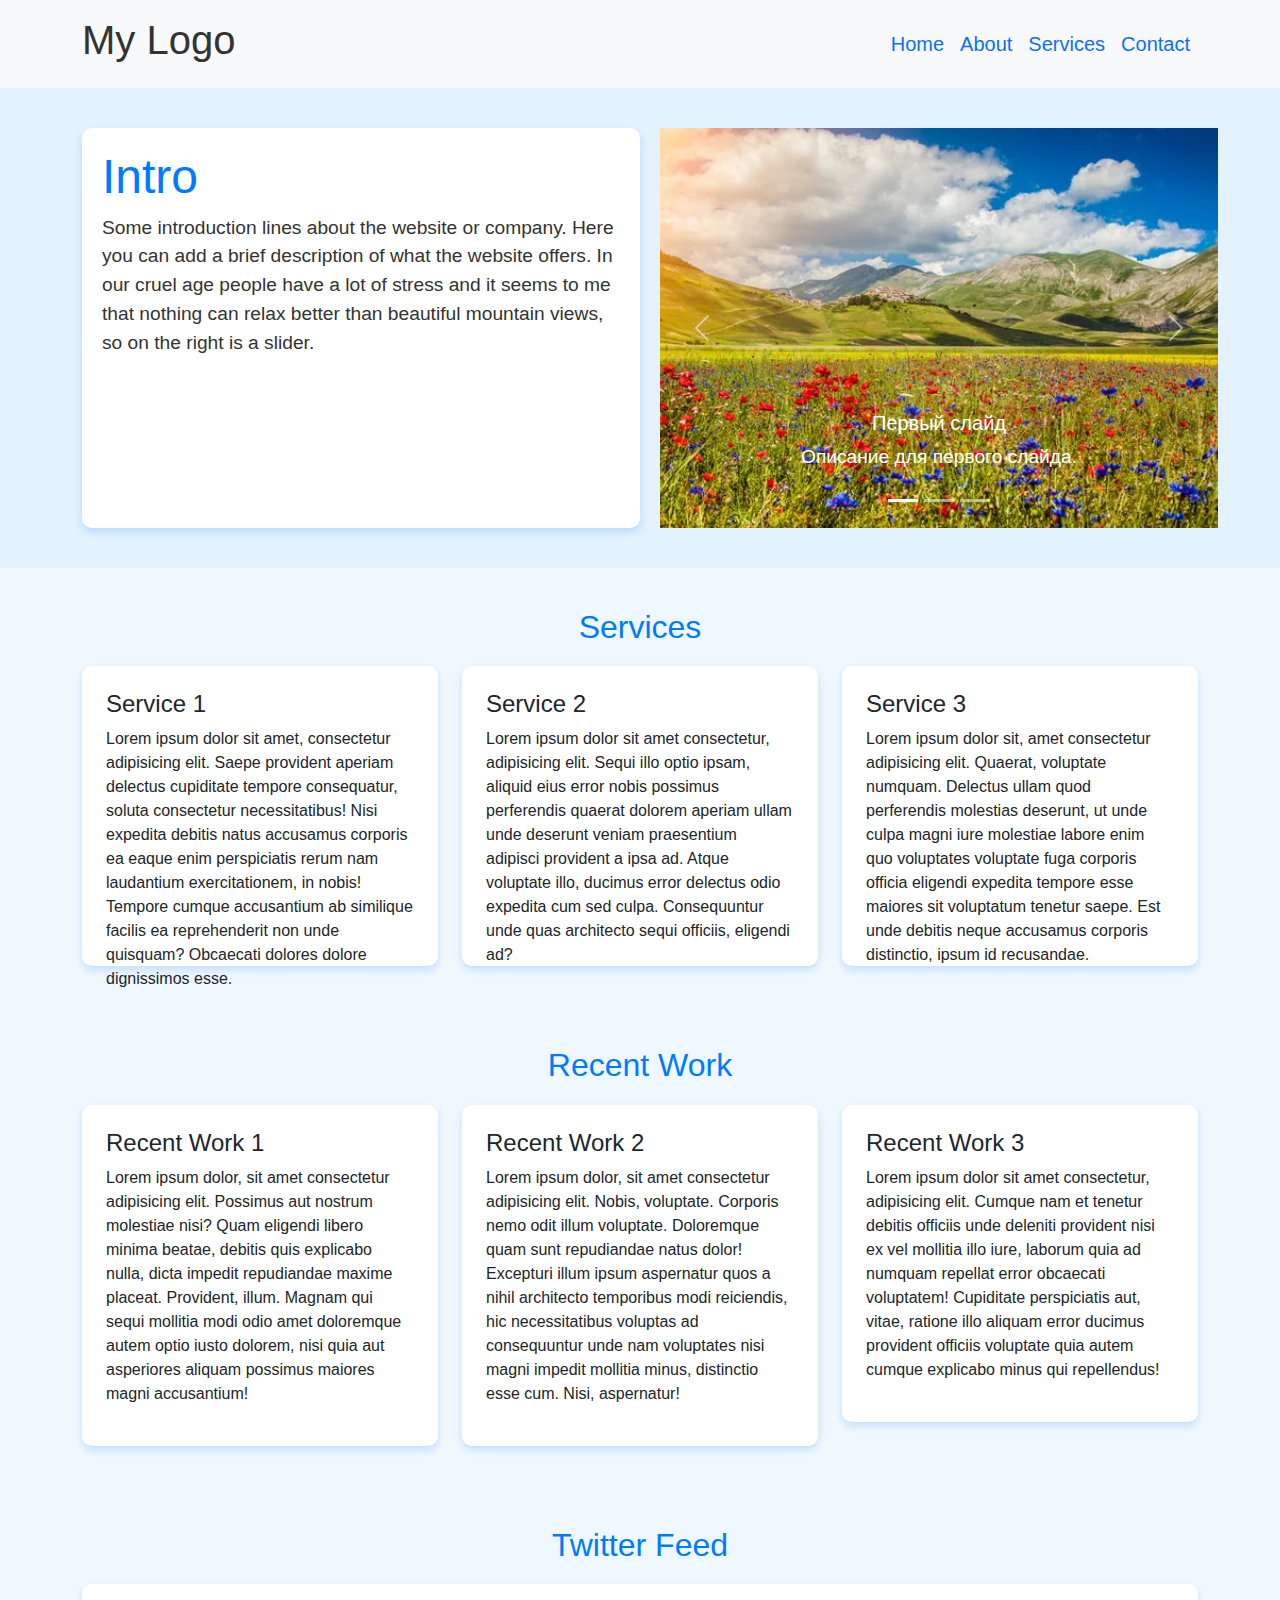
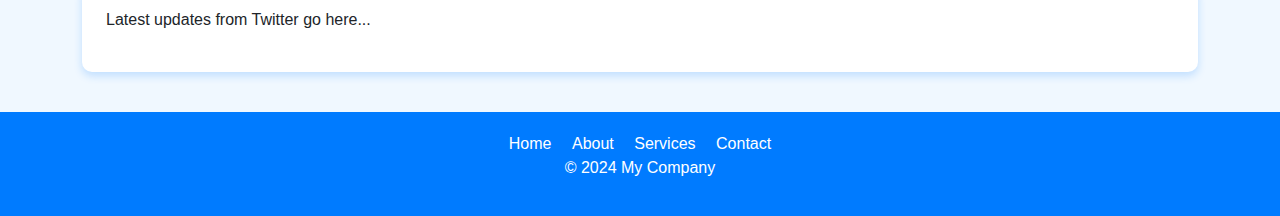
<file: index.html>
<!DOCTYPE html>
<html lang="en">
<head>
    <meta charset="UTF-8">
    <meta name="viewport" content="width=device-width, initial-scale=1.0">
    <title>Home - My Website</title>
    <link href="https://cdn.jsdelivr.net/npm/bootstrap@5.3.0-alpha1/dist/css/bootstrap.min.css" rel="stylesheet">
    <link rel="stylesheet" href="css/style.css">
</head>
<body>
    <div id="header"></div>

    <section class="intro">
        <div class="container d-flex">
            <div class="intro-wrap col-lg-6">
                <h1>Intro</h1>
                <p>Some introduction lines about the website or company. Here you can add a brief description of what the website offers. In our cruel age people have a lot of stress and it seems to me that nothing can relax better than beautiful mountain views, so on the right is a slider.</p>
            </div>
            <div class="col-lg-6">
                <div id="carouselExampleIndicators" class="carousel slide" data-bs-ride="carousel">
                    <!-- Индикаторы карусели -->
                    <div class="carousel-indicators">
                      <button type="button" data-bs-target="#carouselExampleIndicators" data-bs-slide-to="0" class="active" aria-current="true" aria-label="Slide 1"></button>
                      <button type="button" data-bs-target="#carouselExampleIndicators" data-bs-slide-to="1" aria-label="Slide 2"></button>
                      <button type="button" data-bs-target="#carouselExampleIndicators" data-bs-slide-to="2" aria-label="Slide 3"></button>
                    </div>
                  
                    <div class="carousel-inner">
                      <div class="carousel-item active">
                        <img src="img/carousel_img_1.jpg" class="d-block w-100" alt="...">
                        <div class="carousel-caption d-none d-md-block">
                          <h5>Первый слайд</h5>
                          <p>Описание для первого слайда.</p>
                        </div>
                      </div>
                      <div class="carousel-item">
                        <img src="img/carousel_img_2.jpg" class="d-block w-100" alt="...">
                        <div class="carousel-caption d-none d-md-block">
                          <h5>Второй слайд</h5>
                          <p>Описание для второго слайда.</p>
                        </div>
                      </div>
                      <div class="carousel-item">
                        <img src="img/carousel_img_3.jpg" class="d-block w-100" alt="...">
                        <div class="carousel-caption d-none d-md-block">
                          <h5>Третий слайд</h5>
                          <p>Описание для третьего слайда.</p>
                        </div>
                      </div>
                    </div>
                  
                    <button class="carousel-control-prev" type="button" data-bs-target="#carouselExampleIndicators" data-bs-slide="prev">
                      <span class="carousel-control-prev-icon" aria-hidden="true"></span>
                      <span class="visually-hidden">Предыдущий</span>
                    </button>
                    <button class="carousel-control-next" type="button" data-bs-target="#carouselExampleIndicators" data-bs-slide="next">
                      <span class="carousel-control-next-icon" aria-hidden="true"></span>
                      <span class="visually-hidden">Следующий</span>
                    </button>
                  </div>
            </div>
        </div>
    </section>

    <section class="services">
        <div class="container">
            <h2>Services</h2>
            <div class="row">
                <div class="col-md-4">
                    <div class="services-card card p-4">
                        <h4>Service 1</h4>
                        <p>Lorem ipsum dolor sit amet, consectetur adipisicing elit. Saepe provident aperiam delectus cupiditate tempore consequatur, soluta consectetur necessitatibus! Nisi expedita debitis natus accusamus corporis ea eaque enim perspiciatis rerum nam laudantium exercitationem, in nobis! Tempore cumque accusantium ab similique facilis ea reprehenderit non unde quisquam? Obcaecati dolores dolore dignissimos esse.</p>
                    </div>
                </div>
                <div class="col-md-4">
                    <div class="services-card card p-4">
                        <h4>Service 2</h4>
                        <p>Lorem ipsum dolor sit amet consectetur, adipisicing elit. Sequi illo optio ipsam, aliquid eius error nobis possimus perferendis quaerat dolorem aperiam ullam unde deserunt veniam praesentium adipisci provident a ipsa ad. Atque voluptate illo, ducimus error delectus odio expedita cum sed culpa. Consequuntur unde quas architecto sequi officiis, eligendi ad?</p>
                    </div>
                </div>
                <div class="col-md-4">
                    <div class="services-card card p-4">
                        <h4>Service 3</h4>
                        <p>Lorem ipsum dolor sit, amet consectetur adipisicing elit. Quaerat, voluptate numquam. Delectus ullam quod perferendis molestias deserunt, ut unde culpa magni iure molestiae labore enim quo voluptates voluptate fuga corporis officia eligendi expedita tempore esse maiores sit voluptatum tenetur saepe. Est unde debitis neque accusamus corporis distinctio, ipsum id recusandae.</p>
                    </div>
                </div>
            </div>
        </div>
    </section>

    <section class="recent-work">
        <div class="container">
            <h2>Recent Work</h2>
            <div class="row">
                <div class="col-md-4">
                    <div class="recent-work-card card p-4">
                        <h4>Recent Work 1</h4>
                        <p>Lorem ipsum dolor, sit amet consectetur adipisicing elit. Possimus aut nostrum molestiae nisi? Quam eligendi libero minima beatae, debitis quis explicabo nulla, dicta impedit repudiandae maxime placeat. Provident, illum. Magnam qui sequi mollitia modi odio amet doloremque autem optio iusto dolorem, nisi quia aut asperiores aliquam possimus maiores magni accusantium!</p>
                    </div>
                </div>
                <div class="col-md-4">
                    <div class="recent-work-card card p-4">
                        <h4>Recent Work 2</h4>
                        <p>Lorem ipsum dolor, sit amet consectetur adipisicing elit. Nobis, voluptate. Corporis nemo odit illum voluptate. Doloremque quam sunt repudiandae natus dolor! Excepturi illum ipsum aspernatur quos a nihil architecto temporibus modi reiciendis, hic necessitatibus voluptas ad consequuntur unde nam voluptates nisi magni impedit mollitia minus, distinctio esse cum. Nisi, aspernatur!</p>
                    </div>
                </div>
                <div class="col-md-4">
                    <div class="recent-work-card card p-4">
                        <h4>Recent Work 3</h4>
                        <p>Lorem ipsum dolor sit amet consectetur, adipisicing elit. Cumque nam et tenetur debitis officiis unde deleniti provident nisi ex vel mollitia illo iure, laborum quia ad numquam repellat error obcaecati voluptatem! Cupiditate perspiciatis aut, vitae, ratione illo aliquam error ducimus provident officiis voluptate quia autem cumque explicabo minus qui repellendus!</p>
                    </div>
                </div>
            </div>
        </div>
    </section>

    <section class="twitter-feed">
        <div class="container">
            <h2>Twitter Feed</h2>
            <div class="card p-4">
                <p>Latest updates from Twitter go here...</p>
            </div>
        </div>
    </section>
    <div id="footer"></div>

    <script src="main.js"></script>
</body>
</html>
</file>
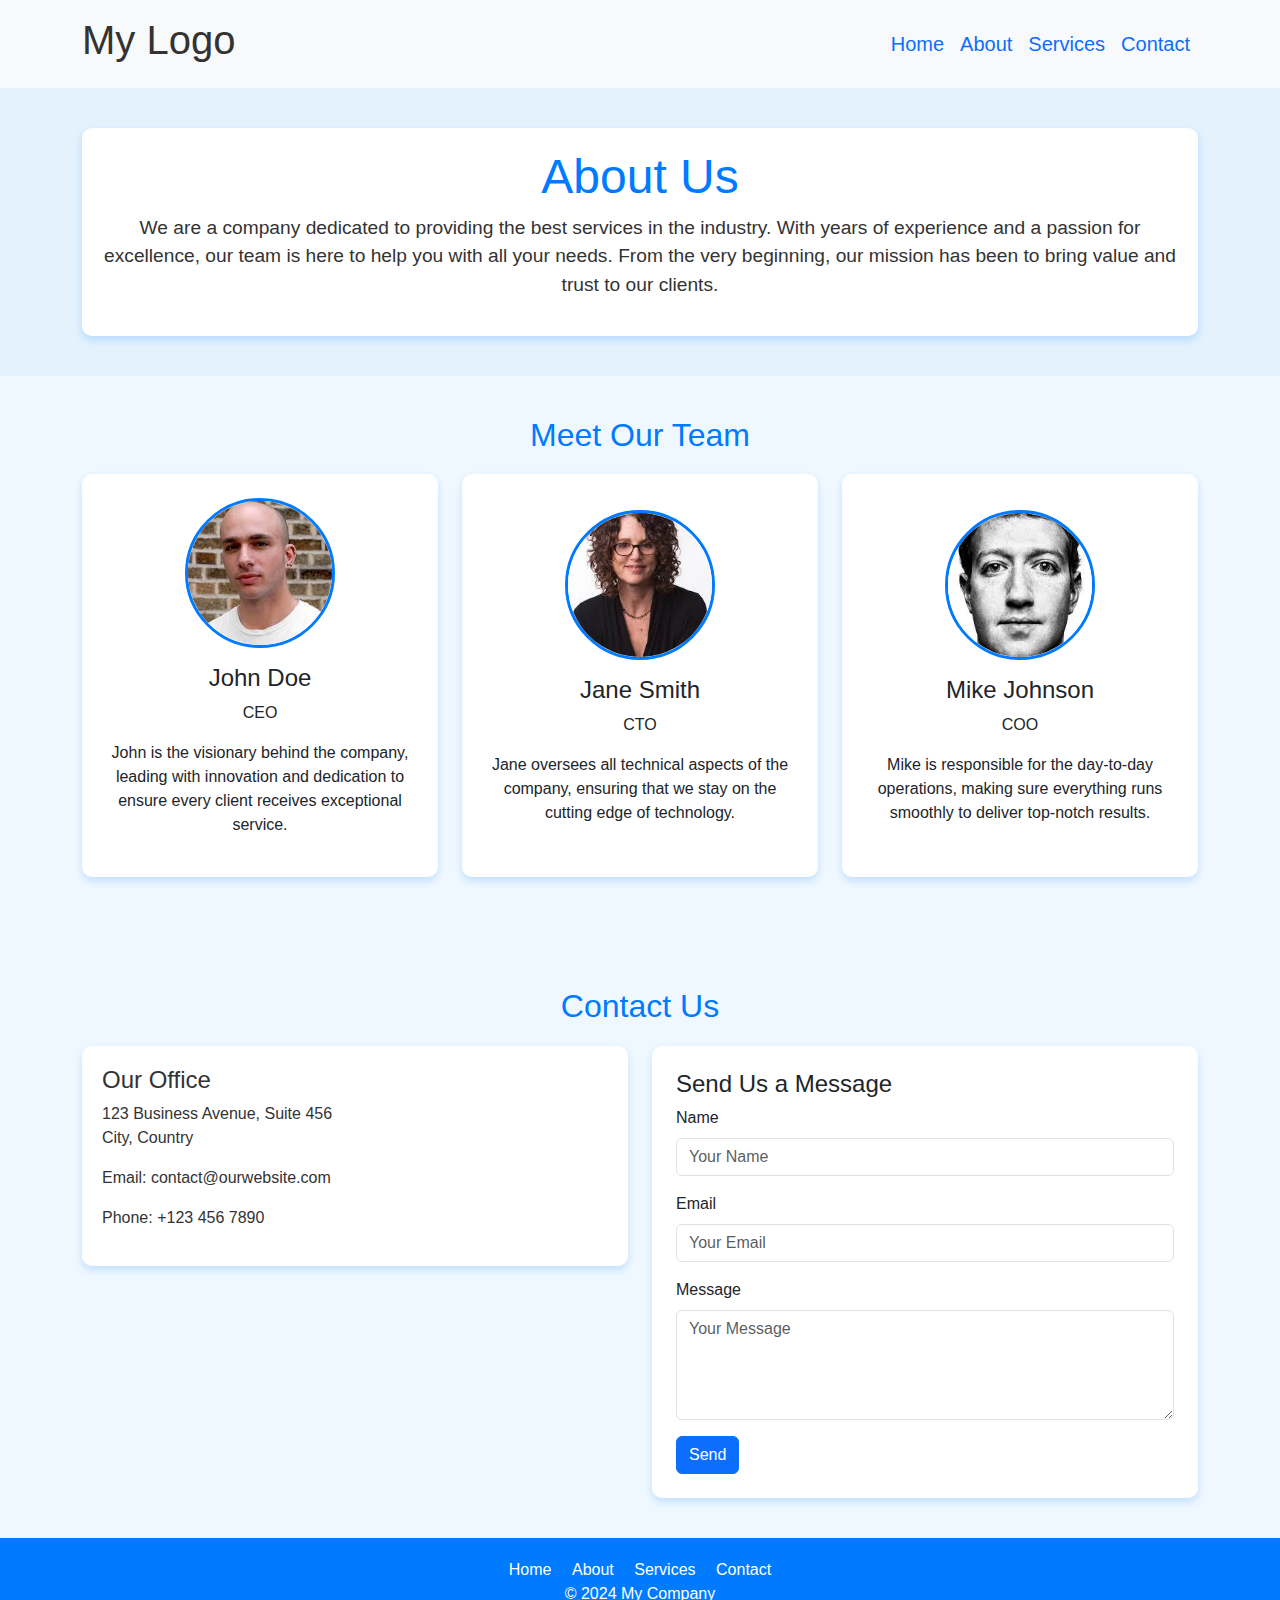
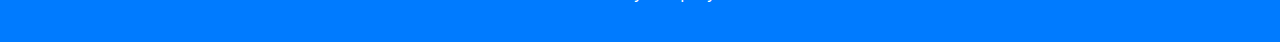
<file: about.html>
<!DOCTYPE html>
<html lang="en">
    <head>
        <meta charset="UTF-8">
        <meta name="viewport" content="width=device-width, initial-scale=1.0">
        <title>Website Layout</title>
        <!-- Bootstrap CSS -->
        <link href="https://cdn.jsdelivr.net/npm/bootstrap@5.3.0-alpha1/dist/css/bootstrap.min.css" rel="stylesheet">
        <link rel="stylesheet" href="./css/style.css">
    </head>
<body>
    <div id="header"></div>

    <section class="about-intro">
        <div class="container d-flex">
            <div class="intro-wrap col-lg-12 text-center">
                <h1>About Us</h1>
                <p>We are a company dedicated to providing the best services in the industry. With years of experience and a passion for excellence, our team is here to help you with all your needs. From the very beginning, our mission has been to bring value and trust to our clients.</p>
            </div>
        </div>
    </section>

    <section class="our-team">
        <div class="container">
            <h2>Meet Our Team</h2>
            <div class="row">
                <div class="col-md-4">
                    <div class="team-card card p-4">
                        <img src="img/team_member_1.jpg" class="rounded-circle mb-3" alt="Team Member 1" style="width:150px; height:150px;">
                        <h4>John Doe</h4>
                        <p>CEO</p>
                        <p>John is the visionary behind the company, leading with innovation and dedication to ensure every client receives exceptional service.</p>
                    </div>
                </div>
                <div class="col-md-4">
                    <div class="team-card card p-4">
                        <img src="img/team_member_2.jpg" class="rounded-circle mb-3" alt="Team Member 2" style="width:150px; height:150px;">
                        <h4>Jane Smith</h4>
                        <p>CTO</p>
                        <p>Jane oversees all technical aspects of the company, ensuring that we stay on the cutting edge of technology.</p>
                    </div>
                </div>
                <div class="col-md-4">
                    <div class="team-card card p-4">
                        <img src="img/team_member_3.jpg" class="rounded-circle mb-3" alt="Team Member 3" style="width:150px; height:150px;">
                        <h4>Mike Johnson</h4>
                        <p>COO</p>
                        <p>Mike is responsible for the day-to-day operations, making sure everything runs smoothly to deliver top-notch results.</p>
                    </div>
                </div>
            </div>
        </div>
    </section>

    <section class="contact-us">
        <div class="container">
            <h2>Contact Us</h2>
            <div class="row">
                <div class="col-md-6">
                    <div class="contact-info">
                        <h4>Our Office</h4>
                        <p>123 Business Avenue, Suite 456<br>City, Country</p>
                        <p>Email: contact@ourwebsite.com</p>
                        <p>Phone: +123 456 7890</p>
                    </div>
                </div>
                <div class="col-md-6">
                    <div class="contact-form card p-4">
                        <h4>Send Us a Message</h4>
                        <form>
                            <div class="mb-3">
                                <label for="name" class="form-label">Name</label>
                                <input type="text" class="form-control" id="name" placeholder="Your Name">
                            </div>
                            <div class="mb-3">
                                <label for="email" class="form-label">Email</label>
                                <input type="email" class="form-control" id="email" placeholder="Your Email">
                            </div>
                            <div class="mb-3">
                                <label for="message" class="form-label">Message</label>
                                <textarea class="form-control" id="message" rows="4" placeholder="Your Message"></textarea>
                            </div>
                            <button type="submit" class="btn btn-primary">Send</button>
                        </form>
                    </div>
                </div>
            </div>
        </div>
    </section>

    <div id="footer"></div>

    <script src="main.js"></script>
</body>
</html>
</file>
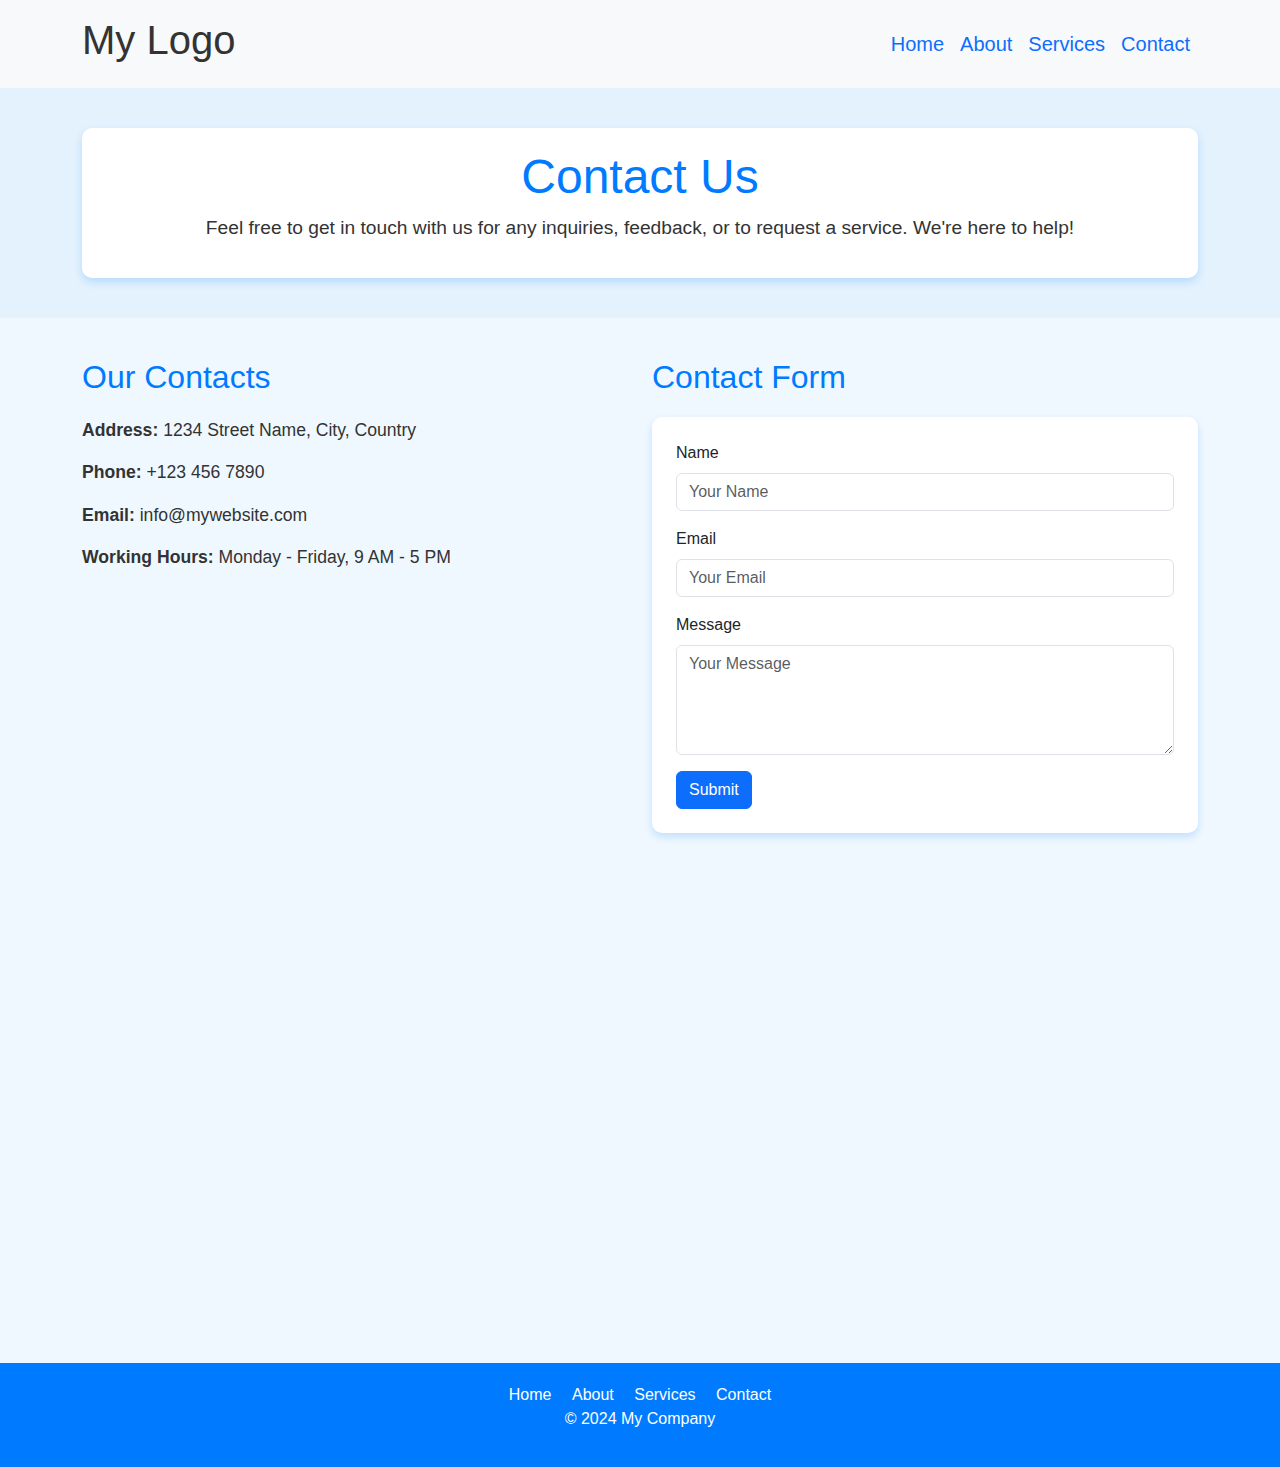
<file: contact.html>
<!DOCTYPE html>
<html lang="en">
<head>
    <meta charset="UTF-8">
    <meta name="viewport" content="width=device-width, initial-scale=1.0">
    <title>Contacts - My Website</title>
    <link href="https://cdn.jsdelivr.net/npm/bootstrap@5.3.0-alpha1/dist/css/bootstrap.min.css" rel="stylesheet">
    <link rel="stylesheet" href="css/style.css">
</head>
<body>
    <div id="header"></div>

    <section class="contacts-intro">
        <div class="container text-center">
            <div class="intro-wrap col-lg-12">
                <h1>Contact Us</h1>
                <p>Feel free to get in touch with us for any inquiries, feedback, or to request a service. We're here to help!</p>
            </div>
        </div>
    </section>

    <section class="contact-details">
        <div class="container">
            <div class="row">
                <div class="col-md-6">
                    <h2>Our Contacts</h2>
                    <p><strong>Address:</strong> 1234 Street Name, City, Country</p>
                    <p><strong>Phone:</strong> +123 456 7890</p>
                    <p><strong>Email:</strong> info@mywebsite.com</p>
                    <p><strong>Working Hours:</strong> Monday - Friday, 9 AM - 5 PM</p>
                </div>
                <div class="col-md-6">
                    <h2>Contact Form</h2>
                    <div class="card p-4">
                        <form>
                            <div class="mb-3">
                                <label for="name" class="form-label">Name</label>
                                <input type="text" class="form-control" id="name" placeholder="Your Name">
                            </div>
                            <div class="mb-3">
                                <label for="email" class="form-label">Email</label>
                                <input type="email" class="form-control" id="email" placeholder="Your Email">
                            </div>
                            <div class="mb-3">
                                <label for="message" class="form-label">Message</label>
                                <textarea class="form-control" id="message" rows="4" placeholder="Your Message"></textarea>
                            </div>
                            <button type="submit" class="btn btn-primary">Submit</button>
                        </form>
                    </div>
                </div>
            </div>
        </div>
    </section>

    <section class="yandex-map">
        <div class="container-fluid p-0">
            <div id="map" style="width: 100%; height: 450px;"></div>
        </div>
    </section>

    <div id="footer"></div>

    <!-- Подключение API Яндекс.Карт -->
    <script src="https://api-maps.yandex.ru/2.1/?lang=en_RU" type="text/javascript"></script>
    <script type="text/javascript">
        ymaps.ready(function () {
            var myMap = new ymaps.Map("map", {
                center: [53.304450, 34.303886], // Координаты (Москва)
                zoom: 10
            }, {
                searchControlProvider: 'yandex#search'
            });

            // Добавление метки на карту
            var myPlacemark = new ymaps.Placemark([53.304450, 34.303886], {
                hintContent: 'Our Office',
                balloonContent: 'This is where our office is located'
            }, {
                iconLayout: 'default#image',
                iconImageHref: 'https://cdn-icons-png.flaticon.com/512/684/684908.png', // Иконка метки
                iconImageSize: [30, 42], // Размер иконки
                iconImageOffset: [-15, -42] // Смещение иконки
            });

            myMap.geoObjects.add(myPlacemark);
        });
    </script>

    <script src="main.js"></script>
</body>
</html>
</file>
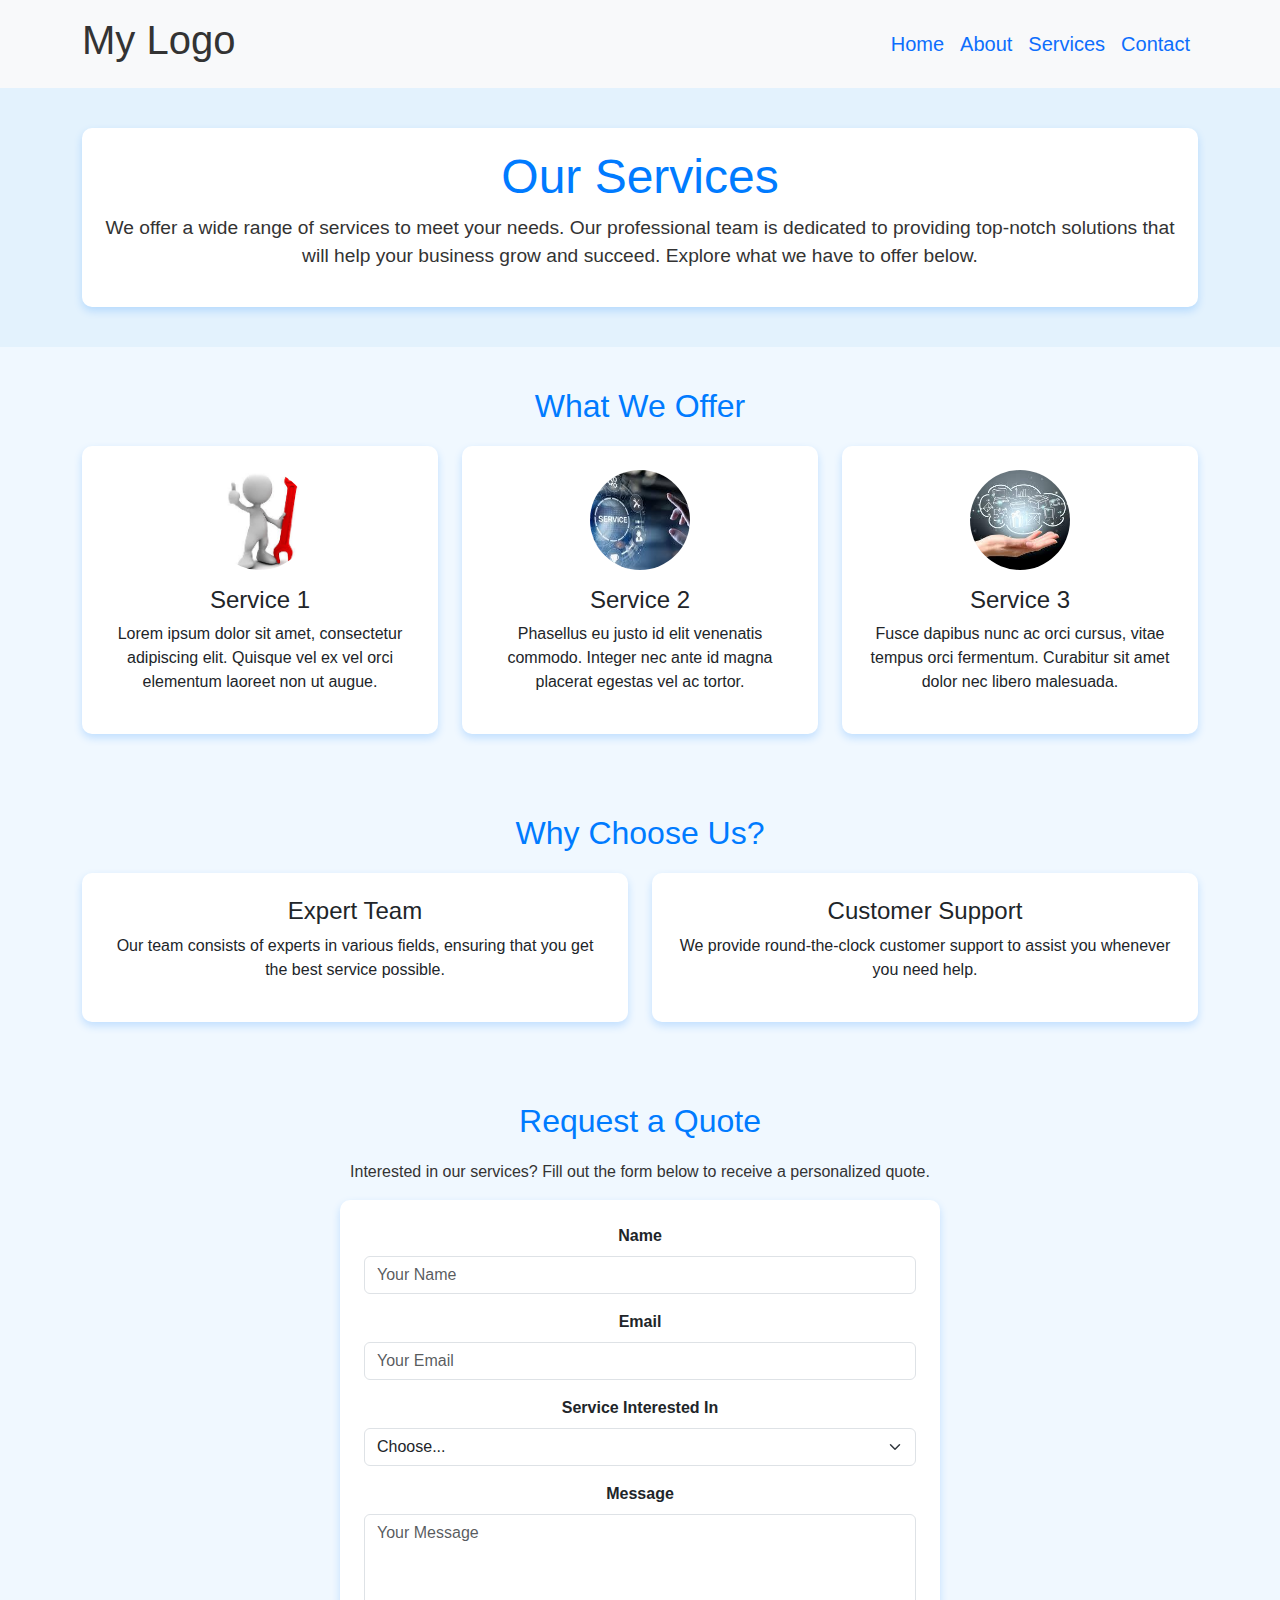
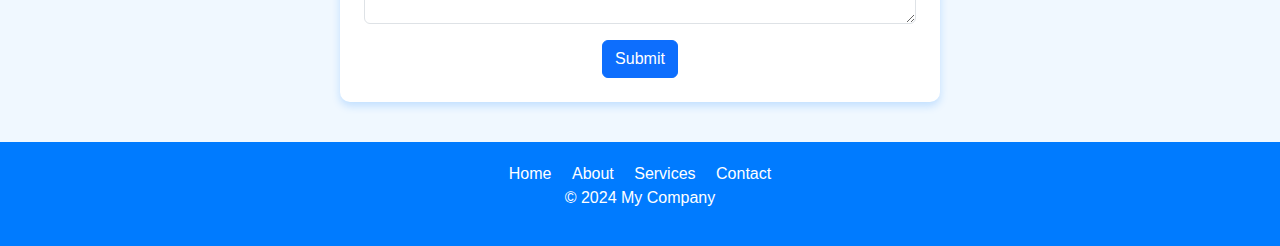
<file: services.html>
<!DOCTYPE html>
<html lang="en">
<head>
    <meta charset="UTF-8">
    <meta name="viewport" content="width=device-width, initial-scale=1.0">
    <title>Services - My Website</title>
    <link href="https://cdn.jsdelivr.net/npm/bootstrap@5.3.0-alpha1/dist/css/bootstrap.min.css" rel="stylesheet">
    <link rel="stylesheet" href="css/style.css">
</head>
<body>
    <div id="header"></div>

    <section class="services-intro">
        <div class="container text-center">
            <div class="intro-wrap col-lg-12">
                <h1>Our Services</h1>
                <p>We offer a wide range of services to meet your needs. Our professional team is dedicated to providing top-notch solutions that will help your business grow and succeed. Explore what we have to offer below.</p>
            </div>
        </div>
    </section>

    <section class="our-services">
        <div class="container">
            <h2>What We Offer</h2>
            <div class="row">
                <div class="col-md-4">
                    <div class="service-card card p-4 text-center">
                        <img src="img/service_1.jpg" alt="Service 1" class="service-img mb-3">
                        <h4>Service 1</h4>
                        <p>Lorem ipsum dolor sit amet, consectetur adipiscing elit. Quisque vel ex vel orci elementum laoreet non ut augue.</p>
                    </div>
                </div>
                <div class="col-md-4">
                    <div class="service-card card p-4 text-center">
                        <img src="img/service_2.jpg" alt="Service 2" class="service-img mb-3">
                        <h4>Service 2</h4>
                        <p>Phasellus eu justo id elit venenatis commodo. Integer nec ante id magna placerat egestas vel ac tortor.</p>
                    </div>
                </div>
                <div class="col-md-4">
                    <div class="service-card card p-4 text-center">
                        <img src="img/service_3.jpg" alt="Service 3" class="service-img mb-3">
                        <h4>Service 3</h4>
                        <p>Fusce dapibus nunc ac orci cursus, vitae tempus orci fermentum. Curabitur sit amet dolor nec libero malesuada.</p>
                    </div>
                </div>
            </div>
        </div>
    </section>

    <section class="service-benefits">
        <div class="container">
            <h2>Why Choose Us?</h2>
            <div class="row">
                <div class="col-md-6">
                    <div class="benefit-card card p-4">
                        <h4>Expert Team</h4>
                        <p>Our team consists of experts in various fields, ensuring that you get the best service possible.</p>
                    </div>
                </div>
                <div class="col-md-6">
                    <div class="benefit-card card p-4">
                        <h4>Customer Support</h4>
                        <p>We provide round-the-clock customer support to assist you whenever you need help.</p>
                    </div>
                </div>
            </div>
        </div>
    </section>

    <section class="request-quote">
        <div class="container text-center">
            <h2>Request a Quote</h2>
            <p>Interested in our services? Fill out the form below to receive a personalized quote.</p>
            <div class="card p-4">
                <form>
                    <div class="mb-3">
                        <label for="name" class="form-label">Name</label>
                        <input type="text" class="form-control" id="name" placeholder="Your Name">
                    </div>
                    <div class="mb-3">
                        <label for="email" class="form-label">Email</label>
                        <input type="email" class="form-control" id="email" placeholder="Your Email">
                    </div>
                    <div class="mb-3">
                        <label for="service" class="form-label">Service Interested In</label>
                        <select class="form-select" id="service">
                            <option selected>Choose...</option>
                            <option value="1">Service 1</option>
                            <option value="2">Service 2</option>
                            <option value="3">Service 3</option>
                        </select>
                    </div>
                    <div class="mb-3">
                        <label for="message" class="form-label">Message</label>
                        <textarea class="form-control" id="message" rows="4" placeholder="Your Message"></textarea>
                    </div>
                    <button type="submit" class="btn btn-primary">Submit</button>
                </form>
            </div>
        </div>
    </section>

    <div id="footer"></div>

    <script src="main.js"></script>
</body>
</html>
</file>
<file: css/style.css>
body {
    font-family: 'Arial', sans-serif;
    background-color: #f0f8ff;
    color: #333;
    min-height: 100vh;
    display: flex;
    flex-direction: column;
}

.content {
    flex: 1 0 auto;
}

.navbar {
    background-color: #007bff;
}

.navbar a {
    color: #fff;
    text-decoration: none;
}

.intro {
    background-color: #e3f2fd;
    padding: 40px;
    text-align: left;
}

.intro h1 {
    font-size: 3rem;
    color: #007bff;
}

.intro p {
    font-size: 1.2rem;
}

.slider {
    background-color: #d0e8ff;
    height: 300px;
    display: flex;
    justify-content: center;
    align-items: center;
    font-size: 1.5rem;
    color: #007bff;
}

.services, .recent-work, .twitter-feed {
    padding: 40px 0;
}

.services h2, .recent-work h2, .twitter-feed h2 {
    text-align: center;
    color: #007bff;
    margin-bottom: 20px;
}

.card {
    border: none;
    border-radius: 10px;
    box-shadow: 0 4px 8px #007bff33;
    transition: transform 0.3s;
}

.services-card {
    height: 300px;
}

.card:hover {
    transform: translateY(-10px);
}

.footer {
    background-color: #007bff;
    color: white;
    padding: 20px;
    text-align: center;
    flex-shrink: 0;
}

.footer a {
    color: white;
    margin-right: 15px;
    text-decoration: none;
}

html, body {
    height: 100%;
    margin: 0;
    display: flex;
    flex-direction: column;
}

footer {
    width: 100%;
}

.carousel-item {
    height: 400px;
    position: relative;
    overflow: hidden;
}

.carousel-item img {
    width: 100%; 
    height: 100%; 
    object-fit: cover;
    position: absolute;
    top: 0;
    left: 0;
}

.intro-wrap {
    background-color: #fff;
    margin-right: 20px;
    padding: 20px;
    order: none;
    border-radius: 10px;
    box-shadow: 0 4px 8px rgba(0, 123, 255, 0.2);
}

.header-links {
    text-decoration: none;
    font-size: 20px;
}

/*about*/

.about-intro {
    background-color: #e3f2fd;
    padding: 40px;
    text-align: center;
}

.about-intro h1 {
    font-size: 3rem;
    color: #007bff;
}

.about-intro p {
    font-size: 1.2rem;
    color: #333;
}

.our-team {
    padding: 40px 0;
    background-color: #f0f8ff;
}

.our-team h2 {
    text-align: center;
    color: #007bff;
    margin-bottom: 20px;
}

.team-card {
    text-align: center;
    border-radius: 10px;
    box-shadow: 0 4px 8px #007bff33;
    transition: transform 0.3s;
    display: flex;
    flex-direction: column;
    align-items: center;
    justify-content: center; /* Центрирование содержимого по вертикали */
    height: 100%;
}

.team-card:hover {
    transform: translateY(-10px);
}

.team-card img {
    width: 150px;
    height: 150px;
    object-fit: cover;
    border-radius: 50%;
    border: 3px solid #007bff;
    display: block;
    margin: 0 auto 15px auto;
}

.our-team .col-md-4 {
    margin-bottom: 30px;
}

.contact-us {
    padding: 40px 0;
}

.contact-us h2 {
    text-align: center;
    color: #007bff;
    margin-bottom: 20px;
}

.contact-info {
    background-color: #fff;
    padding: 20px;
    border-radius: 10px;
    box-shadow: 0 4px 8px #007bff33;
}

.contact-form {
    background-color: #fff;
    border-radius: 10px;
    box-shadow: 0 4px 8px #007bff33;
}

/*servises*/

.services-intro {
    background-color: #e3f2fd;
    padding: 40px;
    text-align: center;
}

.services-intro h1 {
    font-size: 3rem;
    color: #007bff;
}

.services-intro p {
    font-size: 1.2rem;
    color: #333;
}

.our-services, .service-benefits {
    padding: 40px 0;
}

.our-services h2, .service-benefits h2 {
    text-align: center;
    color: #007bff;
    margin-bottom: 20px;
}

.service-card, .benefit-card {
    border-radius: 10px;
    box-shadow: 0 4px 8px #007bff33;
    transition: transform 0.3s;
    text-align: center;
}

.service-card:hover, .benefit-card:hover {
    transform: translateY(-10px);
}

.service-img {
    width: 100px;
    height: 100px;
    object-fit: cover;
    border-radius: 50%;
    margin: 0 auto;
}

.request-quote {
    padding: 40px 0;
    background-color: #f0f8ff;
}

.request-quote h2 {
    color: #007bff;
    margin-bottom: 20px;
}

.request-quote .card {
    margin: 0 auto;
    max-width: 600px;
    padding: 20px;
    border-radius: 10px;
    box-shadow: 0 4px 8px #007bff33;
}

.request-quote form .form-label {
    font-weight: bold;
}

/*contact*/
.contacts-intro {
    background-color: #e3f2fd;
    padding: 40px;
    text-align: center;
}

.contacts-intro h1 {
    font-size: 3rem;
    color: #007bff;
}

.contacts-intro p {
    font-size: 1.2rem;
    color: #333;
}

.contact-details {
    padding: 40px 0;
}

.contact-details h2 {
    color: #007bff;
    margin-bottom: 20px;
}

.contact-details p {
    font-size: 1.1rem;
    color: #333;
}

.contact-details .card {
    border-radius: 10px;
    box-shadow: 0 4px 8px #007bff33;
    margin-top: 20px;
}

.yandex-map {
    margin-top: 40px;
}
</file>
